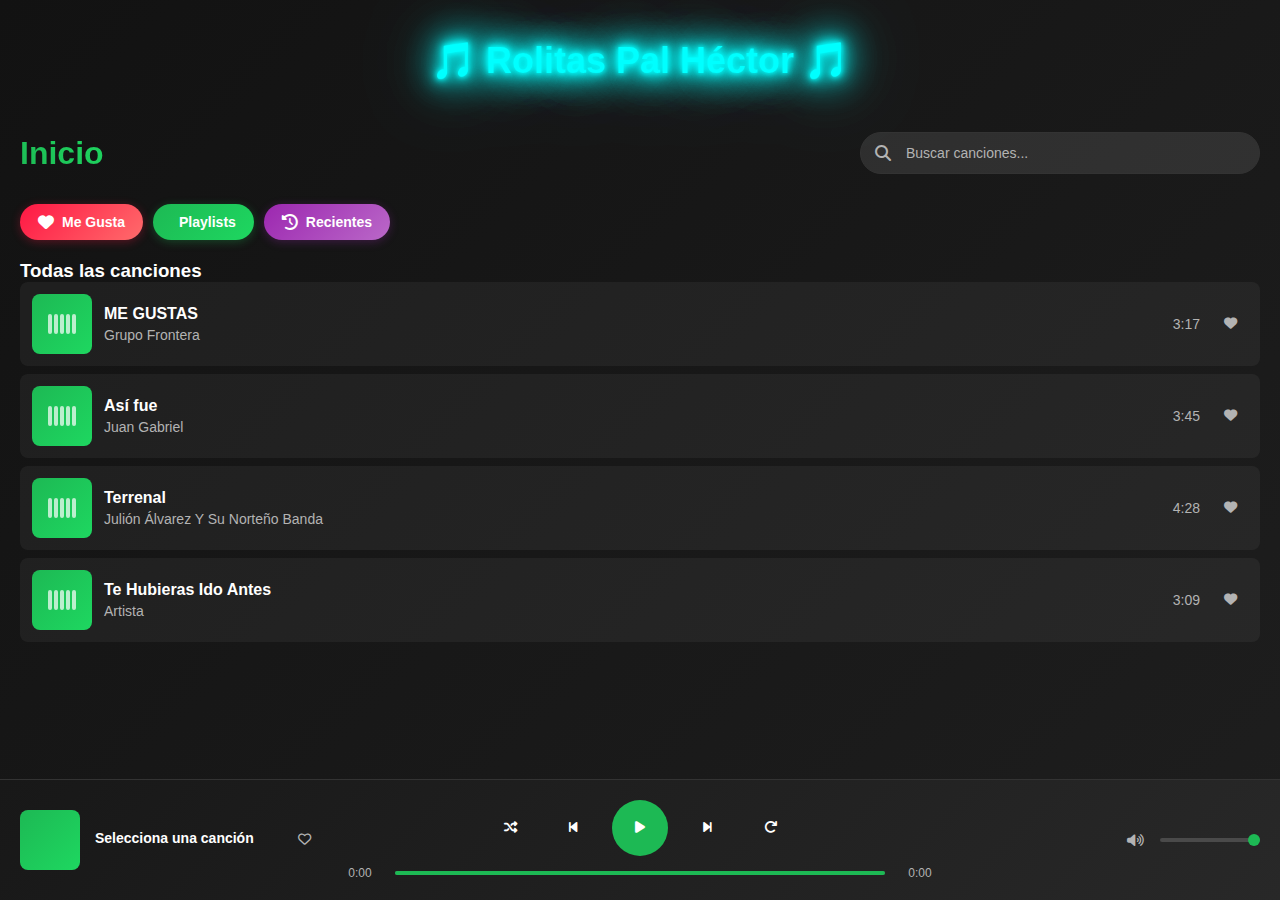
<file: standalone.html>
<!DOCTYPE html>
<html lang="es">
<head>
    <meta charset="UTF-8">
    <meta name="viewport" content="width=device-width, initial-scale=1.0">
    <title>Rolitas Pal Héctor</title>
    <meta name="theme-color" content="#1db954">
    <meta name="apple-mobile-web-app-capable" content="yes">
    <meta name="apple-mobile-web-app-status-bar-style" content="black-translucent">
    <meta name="apple-mobile-web-app-title" content="Rolitas Pal Héctor">
    <link href="https://cdnjs.cloudflare.com/ajax/libs/font-awesome/6.4.0/css/all.min.css" rel="stylesheet">
    
    <style>
    * {
        margin: 0;
        padding: 0;
        box-sizing: border-box;
    }

    body {
        font-family: 'Segoe UI', Tahoma, Geneva, Verdana, sans-serif;
        background: linear-gradient(135deg, #121212, #1e1e1e);
        color: #ffffff;
        overflow: hidden;
    }

    .app {
        display: flex;
        height: 100vh;
        flex-direction: column;
    }

    .sidebar {
        background: linear-gradient(135deg, #0f0f0f, #1a1a1a);
        width: 100%;
        max-width: 280px;
        padding: 20px;
        overflow-y: auto;
        border-right: 1px solid #333;
        position: fixed;
        height: calc(100vh - 90px);
        z-index: 100;
        left: -280px;
        transition: left 0.3s ease;
    }

    .sidebar.open {
        left: 0;
    }

    .sidebar-header .logo {
        font-size: 28px;
        font-weight: bold;
        background: linear-gradient(45deg, #1db954, #1ed760);
        -webkit-background-clip: text;
        -webkit-text-fill-color: transparent;
        background-clip: text;
        margin-bottom: 30px;
        text-align: center;
        text-shadow: 0 0 20px rgba(29, 185, 84, 0.3);
        animation: glow 2s ease-in-out infinite alternate;
    }

    @keyframes glow {
        from {
            text-shadow: 0 0 20px rgba(29, 185, 84, 0.3);
        }
        to {
            text-shadow: 0 0 30px rgba(29, 185, 84, 0.5);
        }
    }

    .sidebar-nav ul {
        list-style: none;
    }

    .sidebar-nav li {
        margin-bottom: 15px;
    }

    .nav-item {
        display: flex;
        align-items: center;
        padding: 12px 16px;
        text-decoration: none;
        color: #b3b3b3;
        border-radius: 8px;
        transition: all 0.3s ease;
        font-weight: 500;
        gap: 12px;
    }

    .nav-item:hover {
        color: #ffffff;
        background: rgba(255, 255, 255, 0.1);
    }

    .nav-item.active {
        color: #1db954;
        background: rgba(29, 185, 84, 0.1);
    }

    .nav-item i {
        font-size: 20px;
        width: 24px;
    }

    .main-content {
        flex: 1;
        padding: 20px;
        padding-bottom: 200px;
        overflow-y: auto;
        margin-bottom: 0;
        background: linear-gradient(135deg, #121212, #1e1e1e);
        max-height: 100vh;
        -webkit-overflow-scrolling: touch;
    }

    @media (max-width: 768px) {
        .app {
            flex-direction: column;
        }
        
        .sidebar {
            position: fixed;
            z-index: 1000;
            left: -100%;
            width: 80%;
            height: 100vh;
            transition: left 0.3s ease;
        }
        
        .sidebar.open {
            left: 0;
        }
        
        .main-content {
            padding: 15px;
            padding-bottom: 240px;
            margin-top: 0;
            max-height: 100vh;
            margin-bottom: 0;
        }
        
        .menu-toggle {
            display: block !important;
            position: fixed;
            top: 20px;
            left: 20px;
            z-index: 1001;
            background: #1db954;
            border: none;
            color: white;
            padding: 10px;
            border-radius: 8px;
            font-size: 18px;
        }
    }

    .main-header {
        text-align: center;
        margin-bottom: 30px;
        padding: 20px 0;
    }

    .main-title {
        font-size: 36px;
        font-weight: bold;
        background: linear-gradient(90deg, #00d4ff, #0099ff, #00d4ff, #00ffff, #0099ff);
        -webkit-background-clip: text;
        -webkit-text-fill-color: transparent;
        background-clip: text;
        text-shadow: 
            0 0 5px #00d4ff,
            0 0 10px #0099ff,
            0 0 15px #00d4ff,
            0 0 20px #0099ff,
            0 0 35px #00ffff,
            0 0 40px #0099ff,
            0 0 50px #00d4ff,
            0 0 75px #0099ff;
        animation: electric-zap 1.5s ease-in-out infinite;
        filter: brightness(1.5) contrast(1.3);
        margin: 0;
        position: relative;
    }

    @keyframes electric-zap {
        0%, 100% {
            filter: brightness(1.5) contrast(1.3);
            text-shadow: 
                0 0 5px #00d4ff,
                0 0 10px #0099ff,
                0 0 15px #00d4ff,
                0 0 20px #0099ff,
                0 0 35px #00ffff,
                0 0 40px #0099ff,
                0 0 50px #00d4ff,
                0 0 75px #0099ff;
            transform: translateX(0) scale(1);
        }
        25% {
            filter: brightness(2) contrast(1.5);
            text-shadow: 
                0 0 10px #00ffff,
                0 0 20px #00d4ff,
                0 0 30px #0099ff,
                0 0 40px #00ffff,
                0 0 50px #00d4ff,
                0 0 60px #0099ff,
                0 0 70px #00ffff,
                0 0 100px #00d4ff;
            transform: translateX(-2px) scale(1.02);
        }
        50% {
            filter: brightness(2.5) contrast(2);
            text-shadow: 
                0 0 15px #ffffff,
                0 0 25px #00ffff,
                0 0 35px #00d4ff,
                0 0 45px #0099ff,
                0 0 60px #00ffff,
                0 0 70px #00d4ff,
                0 0 85px #0099ff,
                0 0 120px #00ffff;
            transform: translateX(2px) scale(1.05);
        }
        75% {
            filter: brightness(2) contrast(1.5);
            text-shadow: 
                0 0 10px #00d4ff,
                0 0 20px #0099ff,
                0 0 30px #00ffff,
                0 0 40px #00d4ff,
                0 0 50px #0099ff,
                0 0 60px #00ffff,
                0 0 70px #00d4ff,
                0 0 90px #0099ff;
            transform: translateX(-1px) scale(1.03);
        }
    }

    .content-header {
        display: flex;
        justify-content: space-between;
        align-items: center;
        margin-bottom: 30px;
        flex-wrap: wrap;
        gap: 15px;
    }

    .section-title {
        font-size: 32px;
        font-weight: bold;
        background: linear-gradient(45deg, #1db954, #1ed760);
        -webkit-background-clip: text;
        -webkit-text-fill-color: transparent;
        background-clip: text;
    }

    .search-bar {
        position: relative;
        max-width: 400px;
        flex: 1;
    }

    .search-bar i {
        position: absolute;
        left: 15px;
        top: 50%;
        transform: translateY(-50%);
        color: #b3b3b3;
        font-size: 16px;
    }

    .search-bar input {
        width: 100%;
        padding: 12px 45px;
        background: rgba(255, 255, 255, 0.1);
        border: 1px solid #333;
        border-radius: 25px;
        color: #ffffff;
        font-size: 14px;
        transition: all 0.3s ease;
    }

    .search-bar input:focus {
        outline: none;
        border-color: #1db954;
        background: rgba(255, 255, 255, 0.15);
        box-shadow: 0 0 0 2px rgba(29, 185, 84, 0.2);
    }

    .search-bar input::placeholder {
        color: #b3b3b3;
    }

    .quick-actions-small {
        display: flex;
        gap: 10px;
        margin-bottom: 20px;
        flex-wrap: wrap;
    }

    .quick-btn {
        background: linear-gradient(135deg, #4a4a4a, #5a5a5a);
        color: #ffffff;
        border: none;
        padding: 10px 18px;
        border-radius: 25px;
        font-weight: 600;
        font-size: 14px;
        cursor: pointer;
        transition: all 0.3s ease;
        display: flex;
        align-items: center;
        gap: 8px;
        box-shadow: 0 2px 10px rgba(0, 0, 0, 0.2);
    }

    .quick-btn:hover {
        transform: scale(1.05);
    }

    .quick-btn.liked-btn {
        background: linear-gradient(135deg, #ff1744, #ff6b6b);
        box-shadow: 0 2px 10px rgba(255, 23, 68, 0.3);
    }

    .quick-btn.liked-btn:hover {
        background: linear-gradient(135deg, #ff4569, #ff8a95);
    }

    .quick-btn.playlists-btn {
        background: linear-gradient(135deg, #1db954, #1ed760);
        box-shadow: 0 2px 10px rgba(29, 185, 84, 0.3);
    }

    .quick-btn.playlists-btn:hover {
        background: linear-gradient(135deg, #1ed760, #22e968);
    }

    .quick-btn.recent-btn {
        background: linear-gradient(135deg, #9c27b0, #ba68c8);
        box-shadow: 0 2px 10px rgba(156, 39, 176, 0.3);
    }

    .quick-btn.recent-btn:hover {
        background: linear-gradient(135deg, #ab47bc, #ce93d8);
    }

    .quick-btn i {
        font-size: 16px;
    }

    .song-list {
        display: flex;
        flex-direction: column;
        gap: 8px;
    }

    .song-item {
        display: flex;
        align-items: center;
        padding: 12px;
        background: rgba(255, 255, 255, 0.05);
        border-radius: 8px;
        transition: all 0.3s ease;
        cursor: pointer;
        gap: 12px;
    }

    .song-item:hover {
        background: rgba(255, 255, 255, 0.1);
        transform: translateY(-2px);
    }

    .song-item.playing {
        background: linear-gradient(135deg, rgba(29, 185, 84, 0.2), rgba(30, 215, 96, 0.1));
        border: 1px solid rgba(29, 185, 84, 0.3);
    }

    .song-artwork {
        width: 60px;
        height: 60px;
        background: linear-gradient(135deg, #1db954, #1ed760);
        border-radius: 8px;
        display: flex;
        align-items: center;
        justify-content: center;
        position: relative;
        overflow: hidden;
        cursor: pointer;
        transition: all 0.3s ease;
    }

    .song-artwork:hover {
        transform: scale(1.05);
    }

    .visual-effect {
        display: flex;
        align-items: center;
        justify-content: center;
        gap: 2px;
        height: 100%;
        width: 100%;
    }

    .wave-bar {
        width: 4px;
        background: #ffffff;
        border-radius: 2px;
        height: 20px;
        animation: wave 1.2s ease-in-out infinite;
        opacity: 0.7;
    }

    .wave-bar:nth-child(2) { animation-delay: 0.1s; }
    .wave-bar:nth-child(3) { animation-delay: 0.2s; }
    .wave-bar:nth-child(4) { animation-delay: 0.3s; }
    .wave-bar:nth-child(5) { animation-delay: 0.4s; }

    .visual-effect.playing .wave-bar {
        animation: wave 0.8s ease-in-out infinite;
        opacity: 1;
    }

    @keyframes wave {
        0%, 100% { height: 15px; }
        50% { height: 40px; }
    }

    .song-info {
        flex: 1;
        cursor: pointer;
    }

    .song-title {
        font-weight: 600;
        font-size: 16px;
        margin-bottom: 4px;
        color: #ffffff;
    }

    .song-artist {
        font-size: 14px;
        color: #b3b3b3;
    }

    .song-duration {
        font-size: 14px;
        color: #b3b3b3;
        min-width: 50px;
        text-align: right;
    }

    .song-actions {
        display: flex;
        gap: 8px;
        align-items: center;
    }

    .song-actions button {
        background: none;
        border: none;
        color: #b3b3b3;
        cursor: pointer;
        padding: 8px;
        border-radius: 50%;
        transition: all 0.3s ease;
        display: flex;
        align-items: center;
        justify-content: center;
        width: 36px;
        height: 36px;
    }

    .song-actions button:hover {
        color: #ffffff;
        background: rgba(255, 255, 255, 0.1);
        transform: scale(1.1);
    }

    .song-actions button .fa-heart.liked {
        color: #1db954;
    }

    .player {
        position: fixed;
        bottom: 0;
        left: 0;
        right: 0;
        background: linear-gradient(135deg, #181818, #282828);
        backdrop-filter: blur(10px);
        border-top: 1px solid #333;
        padding: 20px;
        display: flex;
        align-items: center;
        justify-content: space-between;
        gap: 20px;
        z-index: 1000;
        min-height: 90px;
        transform: translateZ(0);
    }

    .player-info {
        display: flex;
        align-items: center;
        min-width: 0;
        flex: 0 1 300px;
        gap: 15px;
        position: relative;
    }

    .context-indicator {
        position: absolute;
        top: -18px;
        left: 60px;
        font-size: 10px;
        color: #b3b3b3;
        background: rgba(0, 0, 0, 0.5);
        padding: 2px 8px;
        border-radius: 10px;
        white-space: nowrap;
    }

    .player-info .song-artwork {
        width: 60px;
        height: 60px;
        background: linear-gradient(135deg, #1db954, #1ed760);
        border-radius: 8px;
        display: flex;
        align-items: center;
        justify-content: center;
        position: relative;
        overflow: hidden;
    }

    .player-info .song-artwork img {
        width: 100%;
        height: 100%;
        object-fit: cover;
        border-radius: 8px;
    }

    .song-details {
        min-width: 0;
        flex: 1;
    }

    .song-details .song-title {
        font-weight: 600;
        font-size: 14px;
        margin-bottom: 4px;
        color: #ffffff;
        white-space: nowrap;
        overflow: hidden;
        text-overflow: ellipsis;
    }

    .song-details .song-artist {
        font-size: 12px;
        color: #b3b3b3;
        white-space: nowrap;
        overflow: hidden;
        text-overflow: ellipsis;
    }

    .btn-like {
        background: none;
        border: none;
        color: #b3b3b3;
        cursor: pointer;
        padding: 8px;
        border-radius: 50%;
        transition: all 0.3s ease;
        display: flex;
        align-items: center;
        justify-content: center;
        width: 32px;
        height: 32px;
    }

    .btn-like:hover {
        color: #1db954;
        transform: scale(1.1);
    }

    .btn-like.liked {
        color: #1db954;
    }

    .player-controls {
        display: flex;
        flex-direction: column;
        align-items: center;
        flex: 1;
        max-width: 600px;
    }

    .control-buttons {
        display: flex;
        align-items: center;
        gap: 15px;
        margin-bottom: 10px;
    }

    .control-buttons button {
        background: none;
        border: none;
        color: #ffffff;
        cursor: pointer;
        padding: 12px;
        border-radius: 50%;
        transition: all 0.3s ease;
        display: flex;
        align-items: center;
        justify-content: center;
        width: 48px;
        height: 48px;
    }

    .control-buttons button:hover {
        background: rgba(255, 255, 255, 0.1);
        transform: scale(1.1);
    }

    .btn-play-pause {
        background: #1db954 !important;
        width: 56px !important;
        height: 56px !important;
    }

    .btn-play-pause:hover {
        background: #1ed760 !important;
        transform: scale(1.05) !important;
    }

    .btn-shuffle.active,
    .btn-repeat.active {
        color: #1db954;
    }

    .btn-repeat.repeat-one::after {
        content: "1";
        position: absolute;
        font-size: 10px;
        font-weight: bold;
        bottom: 8px;
        right: 8px;
        background: #1db954;
        border-radius: 50%;
        width: 16px;
        height: 16px;
        display: flex;
        align-items: center;
        justify-content: center;
    }

    .progress-container {
        display: flex;
        align-items: center;
        gap: 15px;
        width: 100%;
        max-width: 600px;
    }

    .time {
        font-size: 12px;
        color: #b3b3b3;
        min-width: 40px;
        text-align: center;
    }

    .progress-bar {
        flex: 1;
        height: 4px;
        background: #4a4a4a;
        border-radius: 2px;
        position: relative;
        cursor: pointer;
    }

    .progress {
        height: 100%;
        background: #1db954;
        border-radius: 2px;
        transition: width 0.1s;
    }

    .progress-input {
        position: absolute;
        top: 0;
        left: 0;
        width: 100%;
        height: 100%;
        opacity: 0;
        cursor: pointer;
        margin: 0;
    }

    .player-extra {
        display: flex;
        align-items: center;
        gap: 15px;
        flex: 0 1 300px;
        justify-content: flex-end;
    }

    .btn-queue {
        background: none;
        border: none;
        color: #b3b3b3;
        cursor: pointer;
        padding: 10px;
        border-radius: 6px;
        transition: all 0.3s ease;
    }

    .btn-queue:hover {
        color: #ffffff;
        background: rgba(255, 255, 255, 0.1);
    }

    .volume-control {
        display: flex;
        align-items: center;
        gap: 8px;
    }

    .btn-volume {
        background: none;
        border: none;
        color: #b3b3b3;
        cursor: pointer;
        padding: 8px;
        border-radius: 6px;
        transition: all 0.3s ease;
    }

    .btn-volume:hover {
        color: #ffffff;
        background: rgba(255, 255, 255, 0.1);
    }

    .volume-slider {
        width: 100px;
        height: 4px;
        background: #4a4a4a;
        border-radius: 2px;
        outline: none;
        -webkit-appearance: none;
    }

    .volume-slider::-webkit-slider-thumb {
        appearance: none;
        width: 12px;
        height: 12px;
        background: #1db954;
        border-radius: 50%;
        cursor: pointer;
    }

    .volume-slider::-moz-range-thumb {
        width: 12px;
        height: 12px;
        background: #1db954;
        border-radius: 50%;
        cursor: pointer;
        border: none;
    }

    .section-controls {
        display: flex;
        gap: 15px;
        margin-bottom: 25px;
        flex-wrap: wrap;
    }

    .btn-play-all,
    .btn-shuffle-all,
    .btn-play-liked,
    .btn-play-playlist,
    .btn-toggle-view,
    .btn-back-home,
    .btn-back-playlists,
    .btn-edit-playlist,
    .btn-delete-playlist {
        background: #4a4a4a;
        color: #ffffff;
        border: none;
        padding: 12px 24px;
        border-radius: 25px;
        font-weight: 600;
        cursor: pointer;
        transition: all 0.3s ease;
        display: flex;
        align-items: center;
        gap: 8px;
    }

    .btn-play-all:hover,
    .btn-shuffle-all:hover,
    .btn-play-liked:hover,
    .btn-play-playlist:hover,
    .btn-toggle-view:hover,
    .btn-edit-playlist:hover {
        background: #5a5a5a;
        transform: scale(1.05);
    }

    .btn-back-home,
    .btn-back-playlists {
        background: #1db954;
    }

    .btn-back-home:hover,
    .btn-back-playlists:hover {
        background: #1ed760;
        transform: scale(1.05);
    }

    .btn-delete-playlist {
        background: #e22e2e;
    }

    .btn-delete-playlist:hover {
        background: #ff4444;
        transform: scale(1.05);
    }

    @media (max-width: 768px) {
        .main-title {
            font-size: 28px;
        }
        
        .player {
            flex-direction: column;
            padding: 15px;
            gap: 15px;
        }
        
        .player-info {
            flex: none;
            width: 100%;
        }
        
        .player-controls {
            width: 100%;
        }
        
        .player-extra {
            flex: none;
            width: 100%;
            justify-content: center;
        }
    }

    .menu-toggle {
        display: none;
    }
    </style>
</head>
<body>
    <div class="app">
        <button class="menu-toggle" id="menuToggle" style="display: none;">
            <i class="fas fa-bars"></i>
        </button>

        <div class="sidebar" id="sidebar">
            <div class="sidebar-header">
                <h1 class="logo">Rolitas Pal Héctor</h1>
            </div>
            <nav class="sidebar-nav">
                <ul>
                    <li><a href="#" class="nav-item active" data-section="home"><i class="fas fa-home"></i> Inicio</a></li>
                    <li><a href="#" class="nav-item" data-section="songs"><i class="fas fa-music"></i> Todas las Canciones</a></li>
                    <li><a href="#" class="nav-item" data-section="liked"><i class="fas fa-heart"></i> Me Gusta</a></li>
                    <li><a href="#" class="nav-item" data-section="playlists"><i class="fas fa-list-music"></i> Playlists</a></li>
                </ul>
            </nav>
        </div>

        <div class="main-content">
            <div class="main-header">
                <h1 class="main-title">🎵 Rolitas Pal Héctor 🎵</h1>
            </div>
            <div class="content-header">
                <h2 class="section-title" id="sectionTitle">Inicio</h2>
                <div class="search-bar">
                    <i class="fas fa-search"></i>
                    <input type="text" placeholder="Buscar canciones..." id="searchInput">
                </div>
            </div>

            <div class="content-section" id="homeSection">
                <div class="quick-actions-small">
                    <button class="quick-btn liked-btn" data-section="liked">
                        <i class="fas fa-heart"></i>
                        <span>Me Gusta</span>
                    </button>
                    <button class="quick-btn playlists-btn" data-section="playlists">
                        <i class="fas fa-list-music"></i>
                        <span>Playlists</span>
                    </button>
                    <button class="quick-btn recent-btn" id="toggleRecentBtn">
                        <i class="fas fa-history"></i>
                        <span>Recientes</span>
                    </button>
                </div>
                <div class="all-songs-section" id="homeSongsList">
                    <h3>Todas las canciones</h3>
                    <div class="song-list" id="homeAllSongs"></div>
                </div>
                <div class="recent-section" id="recentSection" style="display: none;">
                    <h3>Tocadas recientemente</h3>
                    <div class="song-list" id="recentSongs"></div>
                </div>
            </div>

            <div class="content-section" id="songsSection" style="display: none;">
                <div class="section-controls">
                    <button class="btn-back-home" id="backHomeBtn3">
                        <i class="fas fa-home"></i> Inicio
                    </button>
                    <button class="btn-toggle-view" id="toggleViewBtn2">
                        <i class="fas fa-heart"></i> Ver Me Gusta
                    </button>
                    <button class="btn-play-all" id="playAllBtn">
                        <i class="fas fa-play"></i> Reproducir todo
                    </button>
                    <button class="btn-shuffle-all" id="shuffleAllBtn">
                        <i class="fas fa-random"></i> Aleatorio
                    </button>
                </div>
                <div class="song-list" id="allSongsList"></div>
            </div>

            <div class="content-section" id="likedSection" style="display: none;">
                <div class="section-controls">
                    <button class="btn-back-home" id="backHomeBtn">
                        <i class="fas fa-home"></i> Inicio
                    </button>
                    <button class="btn-toggle-view" id="toggleViewBtn">
                        <i class="fas fa-music"></i> Ver Todas
                    </button>
                    <button class="btn-play-all" id="playLikedBtn">
                        <i class="fas fa-play"></i> Reproducir todo
                    </button>
                </div>
                <div class="song-list" id="likedSongsList"></div>
            </div>

            <div class="content-section" id="playlistsSection" style="display: none;">
                <div class="section-controls">
                    <button class="btn-back-home" id="backHomeBtn2">
                        <i class="fas fa-home"></i> Inicio
                    </button>
                    <button class="btn-create-playlist" id="createPlaylistBtn">
                        <i class="fas fa-plus"></i> Nueva Playlist
                    </button>
                </div>
                <div class="playlists-grid" id="playlistsGrid"></div>
            </div>

        </div>

        <div class="player">
            <div class="player-info">
                <div class="song-artwork" id="currentArtwork"></div>
                <div class="song-details">
                    <div class="song-title" id="currentTitle">Selecciona una canción</div>
                    <div class="song-artist" id="currentArtist"></div>
                </div>
                <button class="btn-like" id="likeBtn">
                    <i class="far fa-heart"></i>
                </button>
            </div>

            <div class="player-controls">
                <div class="control-buttons">
                    <button class="btn-shuffle" id="shuffleBtn">
                        <i class="fas fa-random"></i>
                    </button>
                    <button class="btn-previous" id="prevBtn">
                        <i class="fas fa-step-backward"></i>
                    </button>
                    <button class="btn-play-pause" id="playPauseBtn">
                        <i class="fas fa-play"></i>
                    </button>
                    <button class="btn-next" id="nextBtn">
                        <i class="fas fa-step-forward"></i>
                    </button>
                    <button class="btn-repeat" id="repeatBtn">
                        <i class="fas fa-redo"></i>
                    </button>
                </div>
                <div class="progress-container">
                    <span class="time" id="currentTime">0:00</span>
                    <div class="progress-bar">
                        <div class="progress" id="progress"></div>
                        <input type="range" class="progress-input" id="progressInput" min="0" max="100" value="0">
                    </div>
                    <span class="time" id="totalTime">0:00</span>
                </div>
            </div>

            <div class="player-extra">
                <div class="volume-control">
                    <button class="btn-volume" id="volumeBtn">
                        <i class="fas fa-volume-up"></i>
                    </button>
                    <input type="range" class="volume-slider" id="volumeSlider" min="0" max="100" value="100">
                </div>
            </div>
        </div>
    </div>

    <audio id="audioPlayer" preload="metadata"></audio>
    
    <script>
    class MusicPlayer {
        constructor() {
            this.audio = document.getElementById('audioPlayer');
            this.songs = [];
            this.currentSongIndex = -1;
            this.isPlaying = false;
            this.isShuffle = false;
            this.repeatMode = 'none';
            this.currentPlaylist = null;
            this.currentSection = 'home';
            this.queue = [];
            this.originalQueue = [];
            this.playlists = JSON.parse(localStorage.getItem('playlists')) || [];
            this.likedSongs = JSON.parse(localStorage.getItem('likedSongs')) || [];
            this.recentSongsArray = JSON.parse(localStorage.getItem('recentSongs')) || [];
            this.playbackContext = 'all';
            this.contextPlaylistId = null;

            this.initializeElements();
            this.loadSongs();
            this.setupEventListeners();
            this.setupMediaSession();
            
            this.showSection('home');
        }

        initializeElements() {
            this.playPauseBtn = document.getElementById('playPauseBtn');
            this.prevBtn = document.getElementById('prevBtn');
            this.nextBtn = document.getElementById('nextBtn');
            this.shuffleBtn = document.getElementById('shuffleBtn');
            this.repeatBtn = document.getElementById('repeatBtn');
            this.likeBtn = document.getElementById('likeBtn');
            
            this.progressInput = document.getElementById('progressInput');
            this.progress = document.getElementById('progress');
            this.currentTimeEl = document.getElementById('currentTime');
            this.totalTimeEl = document.getElementById('totalTime');
            
            this.volumeBtn = document.getElementById('volumeBtn');
            this.volumeSlider = document.getElementById('volumeSlider');
            
            this.navItems = document.querySelectorAll('.nav-item');
            this.sectionTitle = document.getElementById('sectionTitle');
            this.searchInput = document.getElementById('searchInput');
            
            this.currentTitle = document.getElementById('currentTitle');
            this.currentArtist = document.getElementById('currentArtist');
            this.currentArtwork = document.getElementById('currentArtwork');
            
            this.playAllBtn = document.getElementById('playAllBtn');
            this.shuffleAllBtn = document.getElementById('shuffleAllBtn');
            this.playLikedBtn = document.getElementById('playLikedBtn');
            
            this.allSongsList = document.getElementById('allSongsList');
            this.likedSongsList = document.getElementById('likedSongsList');
            this.recentSongsList = document.getElementById('recentSongs');
        }

        loadSongs() {
            // Base64 encoded MP3 files - placeholder data URLs
            this.songs = [
                {
                    id: 1,
                    title: "ME GUSTAS",
                    artist: "Grupo Frontera",
                    file: "[data-uri]",
                    duration: 197
                },
                {
                    id: 2,
                    title: "Así fue",
                    artist: "Juan Gabriel",
                    file: "[data-uri]",
                    duration: 225
                },
                {
                    id: 3,
                    title: "Terrenal",
                    artist: "Julión Álvarez Y Su Norteño Banda",
                    file: "[data-uri]",
                    duration: 268
                },
                {
                    id: 4,
                    title: "Te Hubieras Ido Antes",
                    artist: "Artista",
                    file: "[data-uri]",
                    duration: 189
                }
            ];

            this.renderAllSongs();
            this.renderHomeAllSongs();
            this.renderLikedSongs();
            this.renderRecentSongs();
        }

        setupEventListeners() {
            // Player controls
            this.playPauseBtn.addEventListener('click', () => this.togglePlayPause());
            this.prevBtn.addEventListener('click', () => this.previousSong());
            this.nextBtn.addEventListener('click', () => this.nextSong());
            this.shuffleBtn.addEventListener('click', () => this.toggleShuffle());
            this.repeatBtn.addEventListener('click', () => this.toggleRepeat());
            this.likeBtn.addEventListener('click', () => this.toggleLike());

            // Progress control
            this.progressInput.addEventListener('input', (e) => this.seekTo(e.target.value));
            this.audio.addEventListener('timeupdate', () => this.updateProgress());
            this.audio.addEventListener('loadedmetadata', () => this.updateDuration());
            this.audio.addEventListener('ended', () => this.handleSongEnd());

            // Volume control
            this.volumeBtn.addEventListener('click', () => this.toggleMute());
            this.volumeSlider.addEventListener('input', (e) => this.setVolume(e.target.value));

            // Navigation
            this.navItems.forEach(item => {
                item.addEventListener('click', (e) => {
                    e.preventDefault();
                    const section = item.dataset.section;
                    this.showSection(section);
                });
            });

            // Quick action buttons
            document.querySelectorAll('.quick-btn').forEach(btn => {
                btn.addEventListener('click', (e) => {
                    const section = btn.dataset.section;
                    if (section) {
                        this.showSection(section);
                    }
                });
            });

            // Toggle recent songs button
            const toggleRecentBtn = document.getElementById('toggleRecentBtn');
            if (toggleRecentBtn) {
                toggleRecentBtn.addEventListener('click', () => {
                    const recentSection = document.getElementById('recentSection');
                    const allSongsSection = document.getElementById('homeSongsList');
                    if (recentSection && allSongsSection) {
                        if (recentSection.style.display === 'none') {
                            recentSection.style.display = 'block';
                            allSongsSection.style.display = 'none';
                            toggleRecentBtn.innerHTML = '<i class="fas fa-music"></i><span>Todas</span>';
                        } else {
                            recentSection.style.display = 'none';
                            allSongsSection.style.display = 'block';
                            toggleRecentBtn.innerHTML = '<i class="fas fa-history"></i><span>Recientes</span>';
                        }
                    }
                });
            }

            // Search
            this.searchInput.addEventListener('input', (e) => this.searchSongs(e.target.value));

            // Action buttons
            this.playAllBtn.addEventListener('click', () => this.playAllSongs());
            this.shuffleAllBtn.addEventListener('click', () => this.shuffleAllSongs());
            this.playLikedBtn.addEventListener('click', () => this.playLikedSongs());

            // Back to home buttons
            const backHomeBtn = document.getElementById('backHomeBtn');
            const backHomeBtn2 = document.getElementById('backHomeBtn2');
            const backHomeBtn3 = document.getElementById('backHomeBtn3');

            if (backHomeBtn) {
                backHomeBtn.addEventListener('click', () => this.showSection('home'));
            }
            if (backHomeBtn2) {
                backHomeBtn2.addEventListener('click', () => this.showSection('home'));
            }
            if (backHomeBtn3) {
                backHomeBtn3.addEventListener('click', () => this.showSection('home'));
            }
        }

        setupMediaSession() {
            if ('mediaSession' in navigator) {
                navigator.mediaSession.setActionHandler('play', () => {
                    if (this.currentSongIndex >= 0) {
                        this.audio.play();
                        this.isPlaying = true;
                        this.playPauseBtn.innerHTML = '<i class="fas fa-pause"></i>';
                    }
                });

                navigator.mediaSession.setActionHandler('pause', () => {
                    this.audio.pause();
                    this.isPlaying = false;
                    this.playPauseBtn.innerHTML = '<i class="fas fa-play"></i>';
                });

                navigator.mediaSession.setActionHandler('previoustrack', () => {
                    this.previousSong();
                });

                navigator.mediaSession.setActionHandler('nexttrack', () => {
                    this.nextSong();
                });
            }
        }

        showSection(section) {
            // Update navigation
            this.navItems.forEach(item => {
                item.classList.toggle('active', item.dataset.section === section);
            });

            // Hide all sections
            document.querySelectorAll('.content-section').forEach(sec => {
                sec.style.display = 'none';
            });

            // Show selected section
            const sectionElement = document.getElementById(`${section}Section`);
            
            if (sectionElement) {
                sectionElement.style.display = 'block';
                this.currentSection = section;
            }

            // If showing home, render all songs list
            if (section === 'home') {
                this.renderHomeAllSongs();
            }

            // Update section title
            const titles = {
                'home': 'Inicio',
                'songs': 'Todas las Canciones',
                'liked': 'Me Gusta',
                'playlists': 'Playlists'
            };

            this.sectionTitle.textContent = titles[section] || section;
        }

        createSongItem(song, context = null) {
            const isLiked = this.likedSongs.some(s => s.id === song.id);
            const isPlaying = this.currentSongIndex !== -1 && this.songs[this.currentSongIndex].id === song.id;
            
            let songContext = context || (this.currentSection === 'liked' ? 'liked' : 
                                          this.currentSection === 'playlistView' ? 'playlist' : 
                                          this.currentSection === 'home' ? 'home' : 'all');
            
            return `
                <div class="song-item ${isPlaying ? 'playing' : ''}" data-song-id="${song.id}">
                    <div class="song-artwork" onclick="musicPlayer.playSongById(${song.id}, '${songContext}')">
                        <div class="visual-effect ${isPlaying ? 'playing' : ''}">
                            <div class="wave-bar"></div>
                            <div class="wave-bar"></div>
                            <div class="wave-bar"></div>
                            <div class="wave-bar"></div>
                            <div class="wave-bar"></div>
                        </div>
                    </div>
                    <div class="song-info" onclick="musicPlayer.playSongById(${song.id}, '${songContext}')">
                        <div class="song-title">${song.title}</div>
                        <div class="song-artist">${song.artist}</div>
                    </div>
                    <div class="song-duration">${this.formatTime(song.duration)}</div>
                    <div class="song-actions">
                        <button onclick="musicPlayer.toggleSongLike(${song.id})" title="${isLiked ? 'Quitar de Me Gusta' : 'Agregar a Me Gusta'}">
                            <i class="fas fa-heart ${isLiked ? 'liked' : ''}"></i>
                        </button>
                    </div>
                </div>
            `;
        }

        renderAllSongs() {
            if (this.allSongsList) {
                this.allSongsList.innerHTML = this.songs.map(song => this.createSongItem(song, 'all')).join('');
            }
        }

        renderHomeAllSongs() {
            const homeAllSongsContainer = document.getElementById('homeAllSongs');
            if (homeAllSongsContainer) {
                homeAllSongsContainer.innerHTML = this.songs.map(song => this.createSongItem(song, 'home')).join('');
            }
        }

        renderLikedSongs() {
            if (this.likedSongsList) {
                const likedSongObjects = this.likedSongs.map(songId => 
                    this.songs.find(s => s.id === songId)
                ).filter(song => song);

                this.likedSongsList.innerHTML = likedSongObjects.map(song => this.createSongItem(song, 'liked')).join('');
            }
        }

        renderRecentSongs() {
            if (this.recentSongsList) {
                const recentSongObjects = this.recentSongsArray.slice(0, 10).map(songId => 
                    this.songs.find(s => s.id === songId)
                ).filter(song => song);

                this.recentSongsList.innerHTML = recentSongObjects.map(song => this.createSongItem(song, 'recent')).join('');
            }
        }

        playSongById(songId, context = null) {
            const index = this.songs.findIndex(s => s.id === songId);
            if (index !== -1) {
                // Set context based on where the song was clicked
                if (context) {
                    this.playbackContext = context;
                    if (context === 'playlist' && this.currentPlaylist) {
                        this.contextPlaylistId = this.currentPlaylist.id;
                        this.queue = [...this.currentPlaylist.songs];
                        this.originalQueue = [...this.currentPlaylist.songs];
                    } else if (context === 'liked') {
                        const likedSongObjects = this.likedSongs.map(songId => 
                            this.songs.find(s => s.id === songId)
                        ).filter(song => song);
                        this.queue = [...likedSongObjects];
                        this.originalQueue = [...likedSongObjects];
                    } else if (context === 'all' || context === 'home') {
                        this.queue = [...this.songs];
                        this.originalQueue = [...this.songs];
                    } else if (context === 'recent') {
                        const recentSongObjects = this.recentSongsArray.map(songId => 
                            this.songs.find(s => s.id === songId)
                        ).filter(song => song);
                        this.queue = [...recentSongObjects];
                        this.originalQueue = [...recentSongObjects];
                    }
                }
                
                this.updatePlaybackContextIndicator();
                this.playSong(index);
            }
        }

        updatePlaybackContextIndicator() {
            const contextIndicator = document.getElementById('contextIndicator');
            if (!contextIndicator) {
                const playerInfo = document.querySelector('.player-info');
                if (playerInfo) {
                    const indicator = document.createElement('div');
                    indicator.id = 'contextIndicator';
                    indicator.className = 'context-indicator';
                    playerInfo.insertBefore(indicator, playerInfo.firstChild);
                }
            }
            
            const indicator = document.getElementById('contextIndicator');
            if (indicator) {
                let contextText = '';
                if (this.playbackContext === 'playlist' && this.contextPlaylistId) {
                    const playlist = this.playlists.find(p => p.id === this.contextPlaylistId);
                    contextText = playlist ? `Reproduciendo desde: ${playlist.name}` : '';
                } else if (this.playbackContext === 'liked') {
                    contextText = 'Reproduciendo desde: Me Gusta';
                } else if (this.playbackContext === 'recent') {
                    contextText = 'Reproduciendo desde: Recientes';
                } else if (this.playbackContext === 'all' || this.playbackContext === 'home') {
                    contextText = 'Reproduciendo desde: Todas las canciones';
                }
                indicator.textContent = contextText;
                indicator.style.display = contextText ? 'block' : 'none';
            }
        }

        playSong(index) {
            if (index >= 0 && index < this.songs.length) {
                const song = this.songs[index];
                this.currentSongIndex = index;
                
                this.audio.src = song.file;
                this.audio.load();
                this.audio.play().then(() => {
                    this.isPlaying = true;
                    this.playPauseBtn.innerHTML = '<i class="fas fa-pause"></i>';
                }).catch(e => console.error('Error playing audio:', e));

                this.currentTitle.textContent = song.title;
                this.currentArtist.textContent = song.artist;

                const isLiked = this.likedSongs.includes(song.id);
                this.likeBtn.classList.toggle('liked', isLiked);
                this.likeBtn.innerHTML = `<i class="${isLiked ? 'fas' : 'far'} fa-heart"></i>`;

                this.addToRecentSongs(song.id);
                this.updateSongItems();
                this.updatePlaybackContextIndicator();

                // Update Media Session
                if ('mediaSession' in navigator) {
                    navigator.mediaSession.metadata = new MediaMetadata({
                        title: song.title,
                        artist: song.artist,
                        album: 'Rolitas Pal Héctor'
                    });
                }
            }
        }

        togglePlayPause() {
            if (this.currentSongIndex === -1) {
                if (this.songs.length > 0) {
                    this.playSong(0);
                }
                return;
            }

            if (this.isPlaying) {
                this.audio.pause();
                this.isPlaying = false;
                this.playPauseBtn.innerHTML = '<i class="fas fa-play"></i>';
            } else {
                this.audio.play().then(() => {
                    this.isPlaying = true;
                    this.playPauseBtn.innerHTML = '<i class="fas fa-pause"></i>';
                }).catch(e => console.error('Error playing audio:', e));
            }
        }

        previousSong() {
            if (this.queue.length > 0) {
                const currentSong = this.songs[this.currentSongIndex];
                const currentQueueIndex = this.queue.findIndex(song => song.id === currentSong.id);
                
                if (currentQueueIndex > 0) {
                    const prevSong = this.queue[currentQueueIndex - 1];
                    const songIndex = this.songs.findIndex(s => s.id === prevSong.id);
                    if (songIndex !== -1) {
                        this.playSong(songIndex);
                        return;
                    }
                } else if (this.repeatMode === 'all' && this.queue.length > 0) {
                    const lastSong = this.queue[this.queue.length - 1];
                    const songIndex = this.songs.findIndex(s => s.id === lastSong.id);
                    if (songIndex !== -1) {
                        this.playSong(songIndex);
                        return;
                    }
                }
            }
        }

        nextSong() {
            if (this.queue.length > 0) {
                const currentSong = this.songs[this.currentSongIndex];
                const currentQueueIndex = this.queue.findIndex(song => song.id === currentSong.id);
                
                if (currentQueueIndex !== -1 && currentQueueIndex < this.queue.length - 1) {
                    const nextSong = this.queue[currentQueueIndex + 1];
                    const songIndex = this.songs.findIndex(s => s.id === nextSong.id);
                    if (songIndex !== -1) {
                        this.playSong(songIndex);
                        return;
                    }
                } else if (this.repeatMode === 'all' && this.queue.length > 0) {
                    const firstSong = this.queue[0];
                    const songIndex = this.songs.findIndex(s => s.id === firstSong.id);
                    if (songIndex !== -1) {
                        this.playSong(songIndex);
                        return;
                    }
                }
            }
        }

        handleSongEnd() {
            switch (this.repeatMode) {
                case 'one':
                    this.audio.currentTime = 0;
                    this.audio.play();
                    break;
                case 'all':
                    this.nextSong();
                    break;
                default:
                    this.nextSong();
            }
        }

        toggleShuffle() {
            this.isShuffle = !this.isShuffle;
            this.shuffleBtn.classList.toggle('active', this.isShuffle);
        }

        toggleRepeat() {
            const modes = ['none', 'all', 'one'];
            const currentIndex = modes.indexOf(this.repeatMode);
            this.repeatMode = modes[(currentIndex + 1) % modes.length];
            
            this.repeatBtn.classList.toggle('active', this.repeatMode !== 'none');
            this.repeatBtn.classList.toggle('repeat-one', this.repeatMode === 'one');
        }

        toggleLike() {
            if (this.currentSongIndex >= 0) {
                this.toggleSongLike(this.songs[this.currentSongIndex].id);
            }
        }

        toggleSongLike(songId) {
            const songIndex = this.likedSongs.indexOf(songId);
            
            if (songIndex > -1) {
                this.likedSongs.splice(songIndex, 1);
            } else {
                this.likedSongs.push(songId);
            }
            
            localStorage.setItem('likedSongs', JSON.stringify(this.likedSongs));
            this.renderLikedSongs();
            this.renderAllSongs();
            this.renderHomeAllSongs();
            
            if (this.currentSongIndex >= 0 && this.songs[this.currentSongIndex].id === songId) {
                const isLiked = this.likedSongs.includes(songId);
                this.likeBtn.classList.toggle('liked', isLiked);
                this.likeBtn.innerHTML = `<i class="${isLiked ? 'fas' : 'far'} fa-heart"></i>`;
            }
        }

        seekTo(percentage) {
            if (this.audio.duration) {
                this.audio.currentTime = (percentage / 100) * this.audio.duration;
            }
        }

        updateProgress() {
            if (this.audio.duration) {
                const percentage = (this.audio.currentTime / this.audio.duration) * 100;
                this.progress.style.width = `${percentage}%`;
                this.progressInput.value = percentage;
                this.currentTimeEl.textContent = this.formatTime(this.audio.currentTime);
            }
        }

        updateDuration() {
            if (this.audio.duration) {
                this.totalTimeEl.textContent = this.formatTime(this.audio.duration);
            }
        }

        toggleMute() {
            if (this.audio.muted) {
                this.audio.muted = false;
                this.volumeBtn.innerHTML = '<i class="fas fa-volume-up"></i>';
            } else {
                this.audio.muted = true;
                this.volumeBtn.innerHTML = '<i class="fas fa-volume-mute"></i>';
            }
        }

        setVolume(volume) {
            this.audio.volume = volume / 100;
            
            if (volume == 0) {
                this.volumeBtn.innerHTML = '<i class="fas fa-volume-mute"></i>';
            } else if (volume < 50) {
                this.volumeBtn.innerHTML = '<i class="fas fa-volume-down"></i>';
            } else {
                this.volumeBtn.innerHTML = '<i class="fas fa-volume-up"></i>';
            }
        }

        formatTime(seconds) {
            const mins = Math.floor(seconds / 60);
            const secs = Math.floor(seconds % 60);
            return `${mins}:${secs.toString().padStart(2, '0')}`;
        }

        addToRecentSongs(songId) {
            const index = this.recentSongsArray.indexOf(songId);
            if (index > -1) {
                this.recentSongsArray.splice(index, 1);
            }
            
            this.recentSongsArray.unshift(songId);
            this.recentSongsArray = this.recentSongsArray.slice(0, 20);
            
            localStorage.setItem('recentSongs', JSON.stringify(this.recentSongsArray));
            this.renderRecentSongs();
        }

        playAllSongs() {
            if (this.songs.length > 0) {
                this.playbackContext = 'all';
                this.contextPlaylistId = null;
                this.queue = [...this.songs];
                this.originalQueue = [...this.songs];
                this.updatePlaybackContextIndicator();
                this.playSong(0);
            }
        }

        shuffleAllSongs() {
            if (this.songs.length > 0) {
                const shuffled = [...this.songs].sort(() => Math.random() - 0.5);
                this.queue = shuffled;
                const firstSongIndex = this.songs.findIndex(s => s.id === shuffled[0].id);
                this.playSong(firstSongIndex);
            }
        }

        playLikedSongs() {
            const likedSongObjects = this.likedSongs.map(songId => 
                this.songs.find(s => s.id === songId)
            ).filter(song => song);
            
            if (likedSongObjects.length > 0) {
                this.playbackContext = 'liked';
                this.queue = [...likedSongObjects];
                this.originalQueue = [...likedSongObjects];
                this.updatePlaybackContextIndicator();
                const firstSongIndex = this.songs.findIndex(s => s.id === likedSongObjects[0].id);
                this.playSong(firstSongIndex);
            }
        }

        searchSongs(query) {
            if (!query.trim()) {
                this.renderAllSongs();
                return;
            }
            
            const filteredSongs = this.songs.filter(song => 
                song.title.toLowerCase().includes(query.toLowerCase()) ||
                song.artist.toLowerCase().includes(query.toLowerCase())
            );
            
            if (this.allSongsList) {
                this.allSongsList.innerHTML = filteredSongs.map(song => this.createSongItem(song)).join('');
            }
        }

        updateSongItems() {
            document.querySelectorAll('.song-item').forEach(item => {
                const songId = parseInt(item.dataset.songId);
                const isPlaying = this.currentSongIndex !== -1 && this.songs[this.currentSongIndex].id === songId;
                item.classList.toggle('playing', isPlaying);
                
                const visualEffect = item.querySelector('.visual-effect');
                if (visualEffect) {
                    visualEffect.classList.toggle('playing', isPlaying);
                }
            });
        }
    }

    // Initialize the music player when page loads
    let musicPlayer;
    document.addEventListener('DOMContentLoaded', () => {
        musicPlayer = new MusicPlayer();
    });
    </script>
</body>
</html>
</file>
